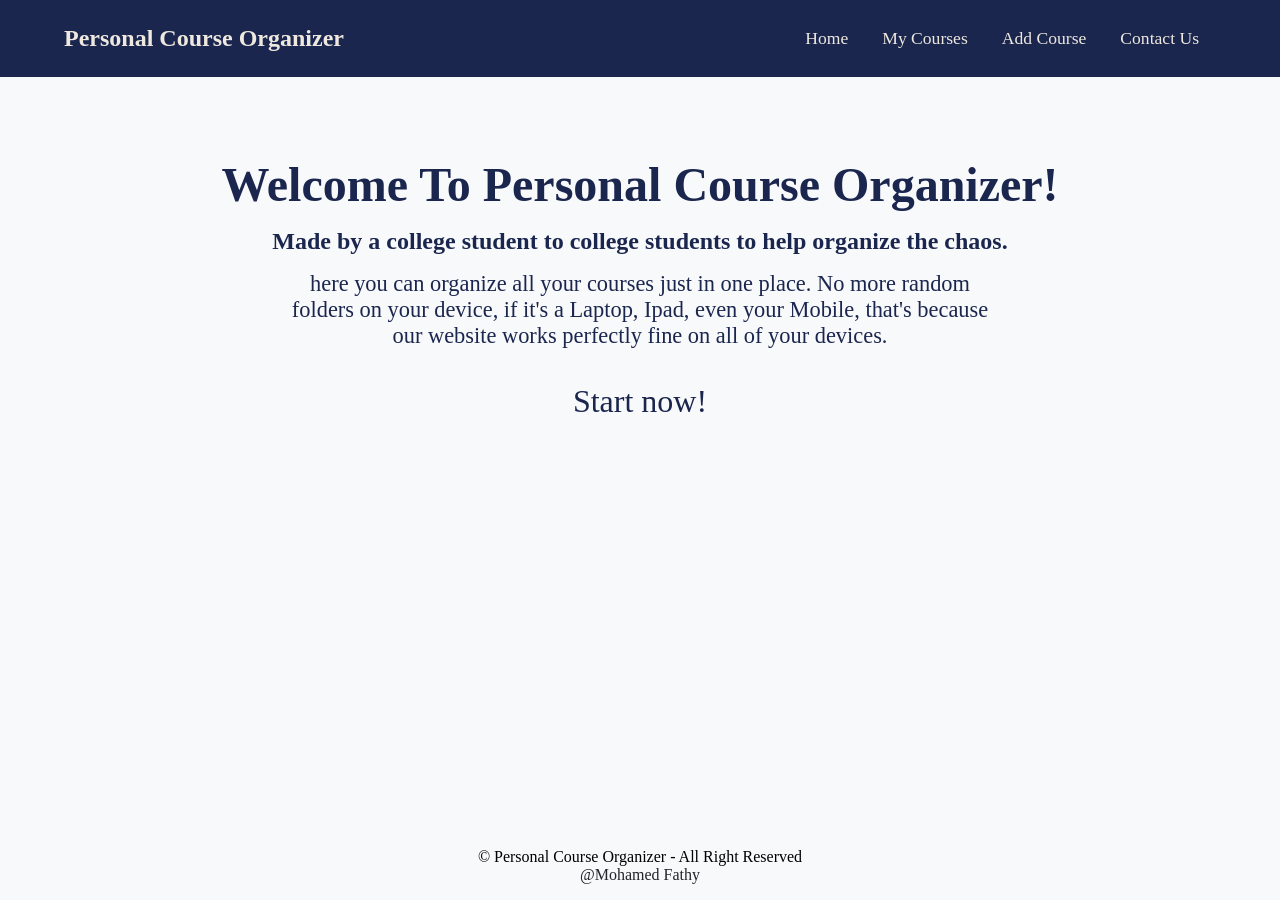
<file: index.html>
<!DOCTYPE html>
<html lang="en">

<head>
    <meta charset="UTF-8">
    <meta name="viewport" content="width=device-width, initial-scale=1.0">
    <link rel="stylesheet" href="general.css">
    <link rel="stylesheet" href="home.css">
    <link rel="shortcut icon" href="Gemini_Generated_Image_jivluyjivluyjivl.png" type="Image">
    <link rel="stylesheet" href="LibertinusSans-Bold.ttf">
    <title>Home | Personal Course Organizer</title>
</head>

<body>
    <header>
        <nav>
            <div class="logo">
                Personal Course Organizer
            </div>
            <div class="links">
                <a href="index.html">Home</a>
                <a href="myCourses.html">My Courses</a>
                <a href="addCourse.html">Add Course</a>
                <a href="contactUs.html">Contact Us</a>
            </div>
        </nav>
    </header>
    <main>
        <section>
            <h1> Welcome To Personal Course Organizer!</h1>
            <h2>Made by a college student to college students to help organize the chaos.</h2>
            <p>
                here you can organize all your courses just in one place.
                No more random folders on your device, if it's a Laptop, Ipad, even your Mobile,
                that's because our website works perfectly fine on all of your devices.
            </p>
            <a href="addCourse.html">Start now!</a>
        </section>
    </main>
    <footer>
        <p>&copy; Personal Course Organizer - All Right Reserved </p>
        <a href="https://wa.me/201020741320" target="_blank">@Mohamed Fathy</a>
    </footer>
</body>

</html>
</file>
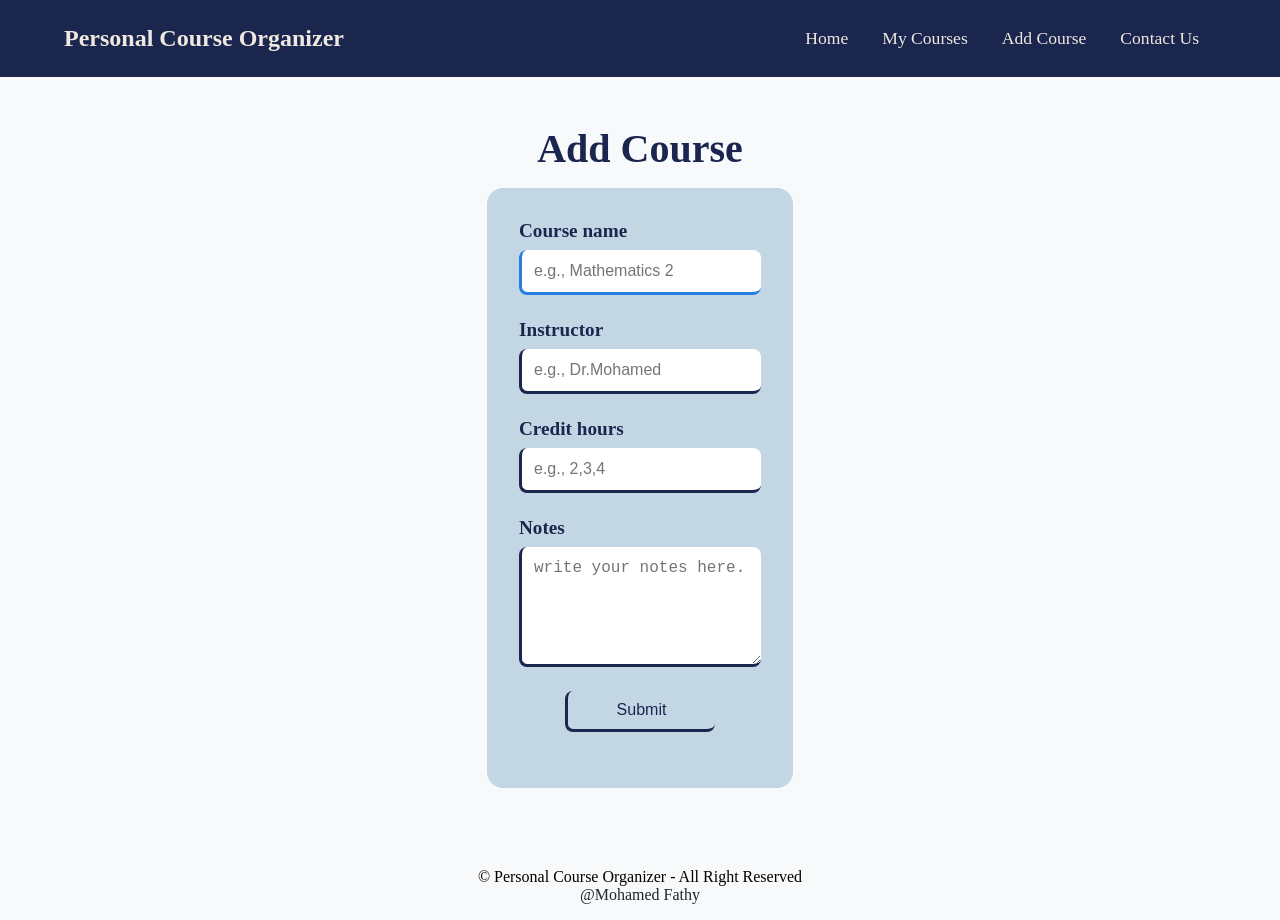
<file: addCourse.html>
<!DOCTYPE html>
<html lang="en">

<head>
    <meta charset="UTF-8">
    <meta name="viewport" content="width=device-width, initial-scale=1.0">
    <link rel="stylesheet" href="addCourse.css">
    <link rel="stylesheet" href="general.css">
    <link rel="shortcut icon" href="Gemini_Generated_Image_jivluyjivluyjivl.png" type="Image">
    <link rel="stylesheet" href="LibertinusSans-Bold.ttf">
    <title>Add course | Personal Course Organizer</title>
</head>

<body>
    <header>
        <nav>
            <div class="logo">
                Personal Course Organizer
            </div>
            <div class="links">
                <a href="index.html">Home</a>
                <a href="myCourses.html">My Courses</a>
                <a href="addCourse.html">Add Course</a>
                <a href="contactUs.html">Contact Us</a>
            </div>
        </nav>
    </header>
    <main>
        <section class="headline">
            <h1>Add Course</h1>
        </section>
        <section class="form">
            <form method="get" action="myCourses.html">
                <div>
                    <label for="course-name">Course name</label>
                    <input name="coure-name" type="text" required autofocus placeholder="e.g., Mathematics 2">
                </div>
                <div>
                    <label for="course-ins">Instructor</label>
                    <input name="course-ins" type="text" required placeholder="e.g., Dr.Mohamed">
                </div>
                <div>
                    <label for="credit-hours">Credit hours</label>
                    <input type="number" max="4" min="2" required placeholder="e.g., 2,3,4">
                </div>
                <div>
                    <label for="note">Notes</label>
                    <textarea name="notes" placeholder="write your notes here."></textarea>
                </div>
                <div class="submit">
                    <input type="submit" name="submit">
                </div>
            </form>
        </section>
    </main>
    <footer>
        <p>&copy; Personal Course Organizer - All Right Reserved </p>
        <a href="https://wa.me/201020741320" target="_blank">@Mohamed Fathy</a>
    </footer>
</body>
</file>
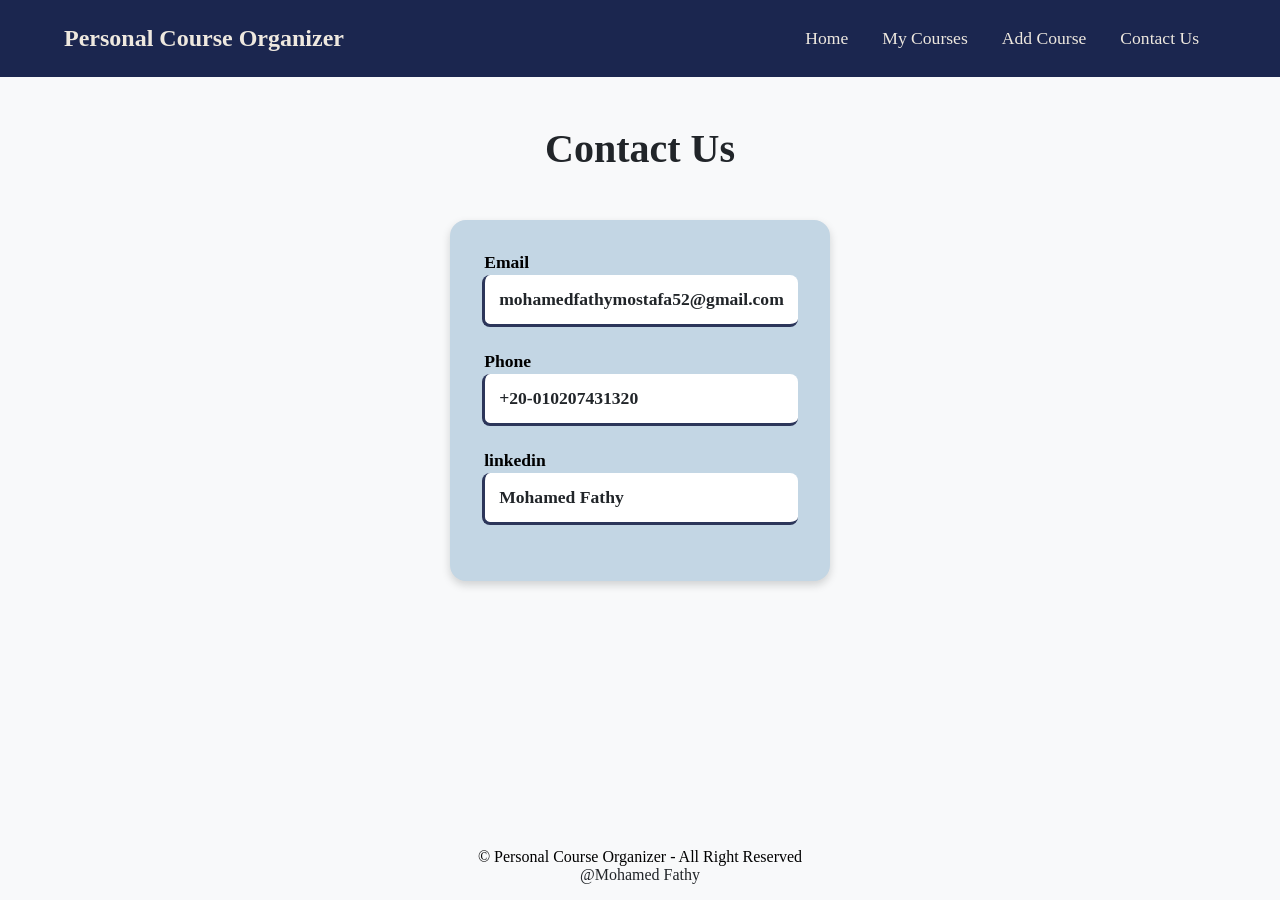
<file: contactUs.html>
<!DOCTYPE html>
<html lang="en">

<head>
    <meta charset="UTF-8">
    <meta name="viewport" content="width=device-width, initial-scale=1.0">
    <link rel="stylesheet" href="contactUs.css">
    <link rel="stylesheet" href="general.css">
    <link rel="shortcut icon" href="Gemini_Generated_Image_jivluyjivluyjivl.png" type="Image">
    <link rel="stylesheet" href="LibertinusSans-Bold.ttf">
    <title>Contact us | Personal Course Organizer</title>
</head>

<body>
    <header>
        <nav>
            <div class="logo">
                Personal Course Organizer
            </div>
            <div class="links">
                <a href="index.html">Home</a>
                <a href="myCourses.html">My Courses</a>
                <a href="addCourse.html">Add Course</a>
                <a href="contactUs.html">Contact Us</a>
            </div>
        </nav>
    </header>
    <main>
        <section class="headline">
            <h1>Contact Us</h1>
        </section>
        <section>
            <div class="info">
                <p>Email</p>
                <div class="contact">
                    <a href="mailto:mohamedfathymostafa52@gmail.com">mohamedfathymostafa52@gmail.com</a>
                </div>
                <p>Phone</p>
                <div class="contact">
                    <a href="tel:+201020741320">+20-010207431320</a>
                </div>
                <p>linkedin</p>
                <div class="contact">
                    <a href="https://www.linkedin.com/in/mohamed-fathy-666245379/" target="_blank">Mohamed Fathy</a>
                </div>
            </div>
        </section>
    </main>
    <footer>
        <p>&copy; Personal Course Organizer - All Right Reserved </p>
        <a href="https://wa.me/201020741320" target="_blank">@Mohamed Fathy</a>
    </footer>
</body>
</file>
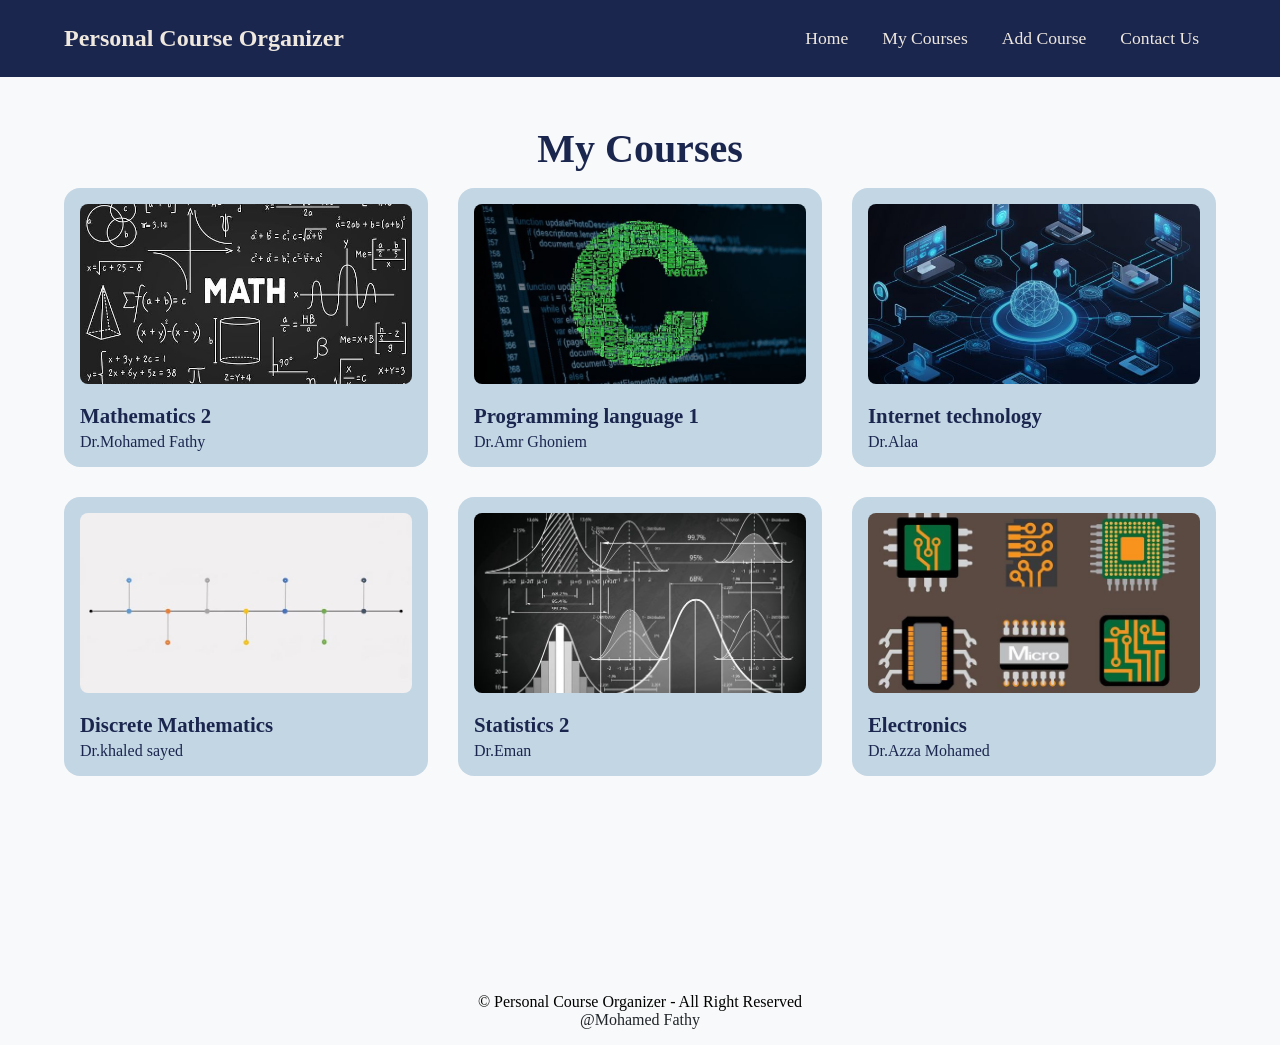
<file: myCourses.html>
<!DOCTYPE html>
<html lang="en">

<head>
    <meta charset="UTF-8">
    <meta name="viewport" content="width=device-width, initial-scale=1.0">
    <link rel="stylesheet" href="myCourses.css">
    <link rel="stylesheet" href="general.css">
    <link rel="shortcut icon" href="Gemini_Generated_Image_jivluyjivluyjivl.png" type="Image">
    <link rel="stylesheet" href="LibertinusSans-Bold.ttf">
    <title>My courses | Personal Course Organizer</title>
</head>

<body>
    <header>
        <nav>
            <div class="logo">
                Personal Course Organizer
            </div>
            <div class="links">
                <a href="index.html">Home</a>
                <a href="myCourses.html">My Courses</a>
                <a href="addCourse.html">Add Course</a>
                <a href="contactUs.html">Contact Us</a>
            </div>
        </nav>
    </header>
    <main>
        <section class="headline">
            <div>
                <h1>My Courses</h1>
            </div>
        </section>
        <section class="courses">
            <div class="course">
                <img src="Math chalkboard background _ Premium Vector.jpg" width=100%>
                <p class="subject">Mathematics 2</p>
                <p class="prof">Dr.Mohamed Fathy</p>
            </div>
            <div class="course">
                <img src="Why C is so popular and still the best programming language_ _ Geekboots.jpg"
                    width=100%>
                <p class="subject">Programming language 1</p>
                <p class="prof">Dr.Amr Ghoniem</p>
            </div>
            <div class="course">
                <img src="Your Guide to a Simpler, Smarter Mobile Plan.jpg" width=100%>
                <p class="subject">Internet technology</p>
                <p class="prof">Dr.Alaa</p>
            </div>
            <div class="course">
                <img src="download (16).jpg" width=100%>
                <p class="subject">Discrete Mathematics</p>
                <p class="prof">Dr.khaled sayed</p>
            </div>
            <div class="course">
                <img src="How Bayes’ Theorem is Applied in Machine Learning - KDnuggets.jpg" width=100%>
                <p class="subject">Statistics 2</p>
                <p class="prof">Dr.Eman</p>
            </div>
            <div class="course">
                <img src="Download Microchip Technology Vector for free.jpg" width=100%>
                <p class="subject">Electronics</p>
                <p class="prof">Dr.Azza Mohamed</p>
            </div>
        </section>
    </main>
    <footer>
        <p>&copy; Personal Course Organizer - All Right Reserved </p>
        <a href="https://wa.me/201020741320" target="_blank">@Mohamed Fathy</a>
    </footer>
</body>
</file>
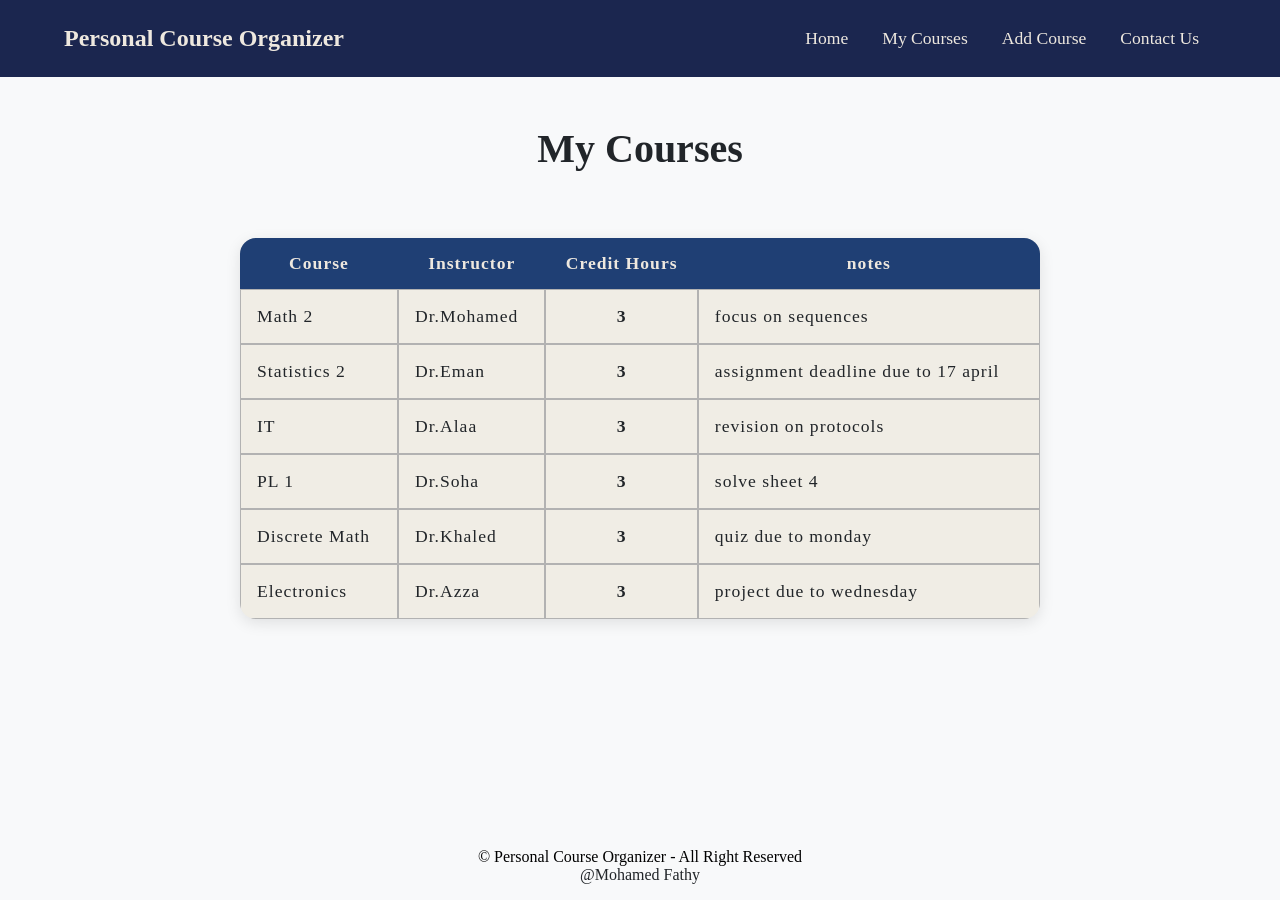
<file: mycourses.html>
<!DOCTYPE html>
<html lang="en">

<head>
    <meta charset="UTF-8">
    <meta name="viewport" content="width=device-width, initial-scale=1.0">
    <link rel="stylesheet" href="general.css">
    <link rel="stylesheet" href="mycourses.css">
    <link rel="shortcut icon" href="Gemini_Generated_Image_jivluyjivluyjivl.png" type="Image">
    <link rel="stylesheet" href="LibertinusSans-Bold.ttf">
    <title>My courses | Personal Course Organizer</title>
</head>

<body>
    <header>
        <nav>
            <div class="logo">
                Personal Course Organizer
            </div>
            <div class="links">
                <a href="index.html">Home</a>
                <a href="myCourses.html">My Courses</a>
                <a href="addCourse.html">Add Course</a>
                <a href="contactUs.html">Contact Us</a>
            </div>
        </nav>
    </header>
    <main>
        <section class="headline">
            <h1>My Courses</h1>
        </section>
        <table title="Courses">
            <thead>
                <tr class="menu">
                    <th>Course</th>
                    <th>Instructor</th>
                    <th>Credit Hours</th>
                    <th>notes</th>
                </tr>
            </thead>
            <tbody>
                <tr class="subject">
                    <td>Math 2</td>
                    <td>Dr.Mohamed</td>
                    <td class="Credit">3</td>
                    <td>focus on sequences</td>
                </tr>
                <tr class="subject">
                    <td>Statistics 2</td>
                    <td> Dr.Eman</td>
                    <td class="Credit">3</td>
                    <td>assignment deadline due to 17 april</td>
                </tr>
                <tr class="subject">
                    <td>IT</td>
                    <td>Dr.Alaa</td>
                    <td class="Credit">3</td>
                    <td>revision on protocols</td>
                </tr>
                <tr class="subject">
                    <td>PL 1</td>
                    <td>Dr.Soha</td>
                    <td class="Credit">3</td>
                    <td>solve sheet 4</td>
                </tr>
                <tr class="subject">
                    <td>Discrete Math</td>
                    <td>Dr.Khaled</td>
                    <td class="Credit">3</td>
                    <td>quiz due to monday</td>
                </tr>
                <tr class="subject">
                    <td>Electronics</td>
                    <td>Dr.Azza</td>
                    <td class="Credit">3</td>
                    <td>project due to wednesday</td>
                </tr>
            </tbody>
        </table>
    </main>
    <footer>
        <p>&copy; Personal Course Organizer - All Right Reserved </p>
        <a href="https://wa.me/201020741320" target="_blank">@Mohamed Fathy</a>
    </footer>
</body>

</html>
</file>
<file: general.css>
* {
    box-sizing: border-box;
    margin: 0;
    padding: 0;
}

body {
    background-color: #f8f9fa;
    width: 100%;
    min-height: 100vh;
    display: flex;
    flex-direction: column;
}

header {
    background: #1b264f;
    position: relative;
    top: 0;
}

header nav {
    color: #1b264f;
    display: flex;
    width: 100%;
    padding: 1rem 5%;
    justify-content: space-between;
    align-items: center;
}

.logo {
    color: #eee8df;
    font-weight: bold;
    font-size: 1.5rem;
}

.links {
    display: flex;
    align-items: center;
}

.links a {
    color: #eee8df;
    padding: 10px 15px;
    border-radius: 5px;
    text-decoration: none;
    font-size: 1.1rem;
    border: 2px solid transparent;
    transition-duration: 0.3s;
}

.links a:hover {
    border: 2px solid #eee8df;
    border-radius: 5px;
    box-shadow: 0 4px 8px #eee8df48;
}

footer {
    background-color: #f8f9fa;
    display: flex;
    justify-content: center;
    align-items: center;
    flex-direction: column;
    padding: 1rem;
    margin-top: auto;
}

footer a {
    color: #212529;
    text-decoration: none;
}

footer a:hover {
    color: #2fd73d;
}

@media (max-width: 768px) {
    header nav {
        flex-direction: column;
        /* Stacks logo and links */
        padding: 1rem;
    }

    .links {
        padding: 1rem 0 0 0;
        flex-direction: column;
        /* Stacks links under each other */
        width: 100%;
    }

    .links a {
        width: 100%;
        text-align: center;
        margin: 5px 0;
    }
}
</file>
<file: home.css>
main {
    width: 100%;
}

section {
    display: flex;
    justify-content: center;
    align-items: center;
    flex-direction: column;
    padding: 4rem 1rem;
    text-align: center;
}

section h1 {
    color: #1b264f;
    font-size: 3rem;
    padding: 1rem 0;
}

section h2 {
    color: #1b264f;
    width: 90%;
    max-width: 800px;
    margin-bottom: 1rem;
}

section p {
    color: #1b264f;
    width: 90%;
    max-width: 700px;
    padding: 0 0 1.5rem;
    font-size: 1.4rem;
}

section a {
    font-size: 200%;
    padding: 10px 25px;
    text-decoration: none;
    color: #1b264f;
    margin-bottom: 3%;
    border-radius: 10px;
    transition: all 0.3s ease;
}

section a:hover {
    color: #f8f9fa;
    background-color: #1b264f;
    box-shadow: 0 8px 4px rgba(0, 0, 0, 0.217);
}

@media (max-width: 600px) {
    section h1 {
        font-size: 2rem;
        /* Shrink title on mobile */
    }

    section p {
        font-size: 1.1rem;
        /* Slightly smaller text */
    }

    section a {
        font-size: 1.2rem;
        width: 80%;
        /* Makes button easier to tap on mobile */
    }
}
</file>
<file: addCourse.css>
main {
    width: 100%;
    min-height: 80vh;
    display: flex;
    align-items: center;
    flex-direction: column;
    padding: 2rem 5%;
}

.headline h1 {
    text-align: center;
    color: #1b264f;
    font-size: 2.5rem;
    padding: 1rem 0;
}

.form form {
    background-color: #c3d6e4;
    display: flex;
    flex-direction: column;
    padding: 2rem;
    margin-bottom: 2rem;
    border-radius: 1rem;
    width: 100%;
    max-width: 600px;
}

.form form div {
    margin-bottom: 1.5rem;
    width: 100%;
    display: flex;
    flex-direction: column;
}

.form form label {
    font-size: 1.2rem;
    color: #1b264f;
    font-weight: bold;
    margin-bottom: 8px;
}

.form form input,
.form form textarea {
    padding: 12px;
    border: none;
    border-left: 3px solid #1b264f;
    border-bottom: 3px solid #1b264f;
    border-radius: 8px;
    font-size: 1rem;
    width: 100%;
    outline: none;
    transition: border-color 0.3s ease;
}

.form form input:focus,
.form form textarea:focus {
    border-color: #267ee3;
}

.form form textarea {
    min-height: 120px;
    resize: vertical;
}

.form form .submit {
    align-items: center;
}

.form form .submit input {
    padding: 10px 20px;
    color: #1b264f;
    background-color: transparent;
    cursor: pointer;
    width: auto;
    min-width: 150px;
    transition: all 0.3s ease;
}

.form form .submit input:hover {
    color: #f8f9fa;
    background-color: #1b264f;
    box-shadow: 0 4px 8px rgba(0, 0, 0, 0.2);
}

@media (max-width: 480px) {
    .form form {
        padding: 1rem;
    }

    .headline h1 {
        font-size: 2rem;
    }
}
</file>
<file: contactUs.css>
main {
    display: flex;
    flex-direction: column;
    justify-content: flex-start;
    align-items: center;
    min-height: 80vh;
    width: 100%;
    padding: 2rem 5%;
}

section h1 {
    text-align: center;
    color: #212529;
    font-size: 2.5rem;
    padding: 1rem 0;
    margin-bottom: 2rem;
}

section .info {
    background-color: #c3d6e4;
    display: flex;
    flex-direction: column;
    justify-content: center;
    align-items: flex-start;
    padding: 2rem;
    margin-bottom: 1rem;
    border-radius: 1rem;
    width: 100%;
    max-width: 600px;
    box-shadow: 0 4px 8px rgba(9, 15, 16, 0.169);
}

section .info div {
    background-color: #ffffff;
    margin-bottom: 1.5rem;
    padding: 14px;
    border-left: 3px solid #2c365a;
    border-bottom: 3px solid #2c365a;
    border-radius: 8px;
    width: 100%;
    font-size: 1.1rem;
    cursor: pointer;
}

section .info div:hover {
    box-shadow: 0 8px 15px rgba(0, 0, 0, 0.217);
    transform: translateY(-2px);
    transition: all 0.3s ease;
}

section .info p {
    font-size: 1.1rem;
    padding: 0 0 2px 2px;
    color: #000000;
    font-weight: bold;
}

section .info a {
    text-decoration: none;
    font-weight: bold;
    color: #212529;
    transition: color 0.3s ease;
}

section .info a:hover {
    color: #4a90e2;
}


@media (max-width: 480px) {
    section .info {
        padding: 1.5rem 1rem;
    }

    section .info div {
        font-size: 0.9rem;
    }
}
</file>
<file: myCourses.css>
main {
    width: 100%;
    min-height: 100vh;
    display: flex;
    flex-direction: column;
    padding: 2rem 5%;
}

section h1 {
    text-align: center;
    color: #1b264f;
    font-size: 2.5rem;
    padding: 1rem 0;
}

.courses {
    display: flex;
    justify-content: center;
    flex-wrap: wrap;
    gap: 30px;
    width: 100%;
}

.course {
    width: 300px;
    flex-grow: 1;
    max-width: 400px;
    background-color: #c3d6e4;
    border-radius: 1rem;
    padding: 1rem;
    transition: transform 0.3s ease, box-shadow 0.3s ease;
    flex-direction: column;
    cursor: pointer;
}

.courses img {
    width: 100%;
    height: 180px;
    object-fit: cover;
    border-radius: 8px;
    margin-bottom: 1rem;
}

.course:hover {
    box-shadow: 0 8px 15px rgba(0, 0, 0, 0.217);
    transform: translateY(-5px);
}

.course .subject {
    font-size: 1.3rem;
    color: #1b264f;
    font-weight: bold;
}

.course .prof {
    font-size: 1rem;
    color: #1b264f;
    margin-top: 5px;
}

@media (max-width: 768px) {
    .course {
        width: 100%;
        /* One card per row on mobile */
        max-width: none;
    }

    section h1 {
        font-size: 2rem;
    }
}
</file>
<file: mycourses.css>
main {
    display: flex;
    flex-direction: column;
    justify-content: flex-start;
    align-items: center;
    min-height: 80vh;
    width: 100%;
    padding: 2rem 5%;
}

section h1 {
    text-align: center;
    color: #212529;
    font-size: 2.5rem;
    padding: 1rem 0;
    margin-bottom: 2rem;
}

table {
    width: 90%;
    max-width: 800px;
    margin: 1.1rem auto 5rem;
    color: #212529;
    background: #f0ede5;
    border-radius: 1rem;
    overflow: hidden;
    border-collapse: separate;
    border-spacing: 0;
    box-shadow: 0 4px 15px rgba(0, 0, 0, 0.1);
}

th {
    background-color: #1f3f74;
    color: #eee8df;
    padding: 15px;
    font-size: 1.1rem;
    letter-spacing: 1px;
}

td {
    text-align: left;
    padding: 1rem;
    font-size: 1.1rem;
    border: 1px solid rgba(74, 79, 91, 0.374);
    letter-spacing: 1px;
    color: #212529;
}

tbody tr:hover {
    background-color: #b7c3e8a7;
    transition: 0.3s;
}

.Credit {
    text-align: center;
    font-weight: bold;
}
</file>
